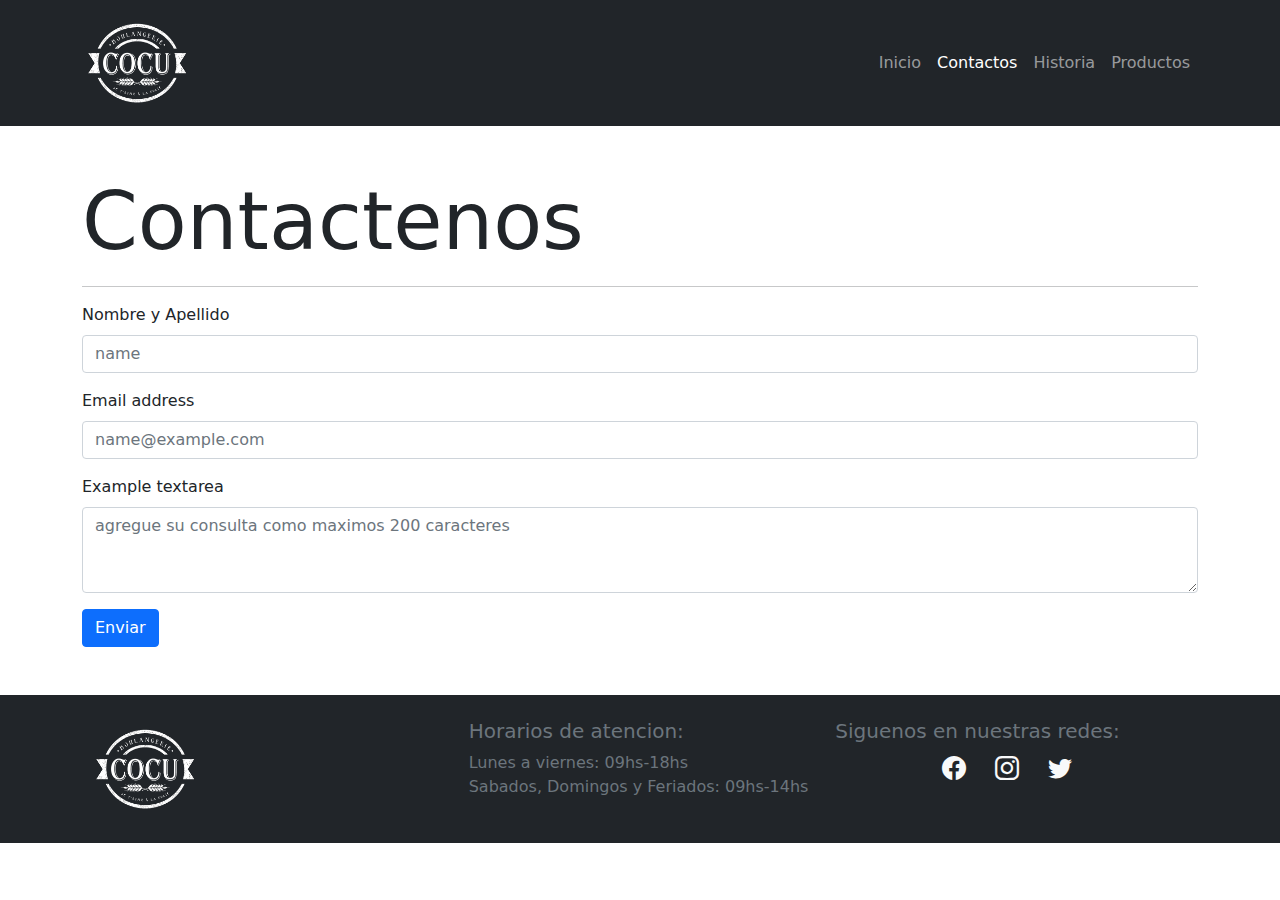
<file: pages/contactos.html>
<!DOCTYPE html>
<html lang="en">
  <head>
    <meta charset="UTF-8" />
    <meta http-equiv="X-UA-Compatible" content="IE=edge" />
    <meta name="viewport" content="width=device-width, initial-scale=1.0" />

    <meta name="author" content="Francisco Andrade" />
    <meta name="keywords" content="panaderia, contactos" />
    <meta name="description" content="contactenos aqui" />

    <link
      rel="stylesheet"
      href="https://cdn.jsdelivr.net/npm/bootstrap-icons@1.8.1/font/bootstrap-icons.css"
    />
    <link rel="stylesheet" href="../css/style.css" />
    <link rel="stylesheet" href="../css/bootstrap.min.css" />
    <title>Panaderia Cocu</title>
  </head>
  <body>
    <header>
      <nav class="navbar navbar-expand-lg navbar-dark bg-dark">
        <div class="container">
          <a class="navbar-brand" href="../index.html">
            <img
              src="../img/cocu_logo-450.png"
              alt="logo de la empresa"
              width="110"
              height="100"
            />
          </a>
          <button
            class="navbar-toggler"
            type="button"
            data-bs-toggle="collapse"
            data-bs-target="#nav"
            aria-controls="nav"
            aria-expanded="false"
            aria-label="Toggle navigation"
          >
            <span class="navbar-toggler-icon"></span>
          </button>
          <div class="collapse navbar-collapse" id="nav">
            <ul class="navbar-nav ms-lg-auto me-auto me-lg-0 mb-2 mb-lg-0">
              <li class="nav-item">
                <a class="nav-link" href="../index.html">Inicio</a>
              </li>
              <li class="nav-item">
                <a
                  class="nav-link active"
                  aria-current="page"
                  href="../pages/contactos.html"
                  >Contactos</a
                >
              </li>
              <li class="nav-item">
                <a class="nav-link" href="../pages/historia.html">Historia</a>
              </li>
              <li class="nav-item">
                <a class="nav-link" href="../pages/productos.html">Productos</a>
              </li>
            </ul>
          </div>
        </div>
      </nav>
    </header>
    <main>
      <section class="container my-5">
        <h1 class="display-1">Contactenos</h1>
        <hr>
        <form>
          <div class="mb-3">
            <label for="nombreApellido" class="form-label">Nombre y Apellido</label>
            <input type="text" class="form-control" id="nombreApellido" placeholder="name" required maxlength="50">
          </div>
          <div class="mb-3">
            <label for="email" class="form-label">Email address</label>
            <input type="email" class="form-control" id="email" placeholder="name@example.com" required maxlength="100">
          </div>
          <div class="mb-3">
            <label for="consulta" class="form-label">Example textarea</label>
            <textarea class="form-control" id="consulta" rows="3" required maxlength="200" minlength="5" placeholder="agregue su consulta como maximos 200 caracteres"></textarea>
          </div>
          <button class="btn btn-primary" type="submit">Enviar</button>
        </form>
      </section>
    </main>
    <footer class="bg-dark py-4">
      <div class="container">
        <div class="row mx-2 justify-content-between">
          <div
            class="col-12 col-md-4 d-flex align-items-center justify-content-center justify-content-md-start px-md-0"
          >
            <img
              class=""
              src="../img/cocu_logo-450.png"
              width="110"
              height="100"
              alt="logo de la empresa"
            />
          </div>
          <div class="col-12 col-md-4">
            <h5 class="text-secondary">Horarios de atencion:</h5>
            <p class="text-secondary">
              Lunes a viernes: 09hs-18hs <br />
              Sabados, Domingos y Feriados: 09hs-14hs
            </p>
          </div>
          <div class="col-12 col-md-4">
            <h5 class="text-secondary">Siguenos en nuestras redes:</h5>
            <div class="text-center">
              <a href=""><i class="bi bi-facebook text-light fs-4"></i></a>
              <a href=""
                ><i class="bi bi-instagram text-light fs-4 mx-4"></i
              ></a>
              <a href=""><i class="bi bi-twitter text-light fs-4"></i></a>
            </div>
          </div>
        </div>
      </div>
    </footer>
    <script src="../js/bootstrap.min.js"></script>
  </body>
</html>
</file>
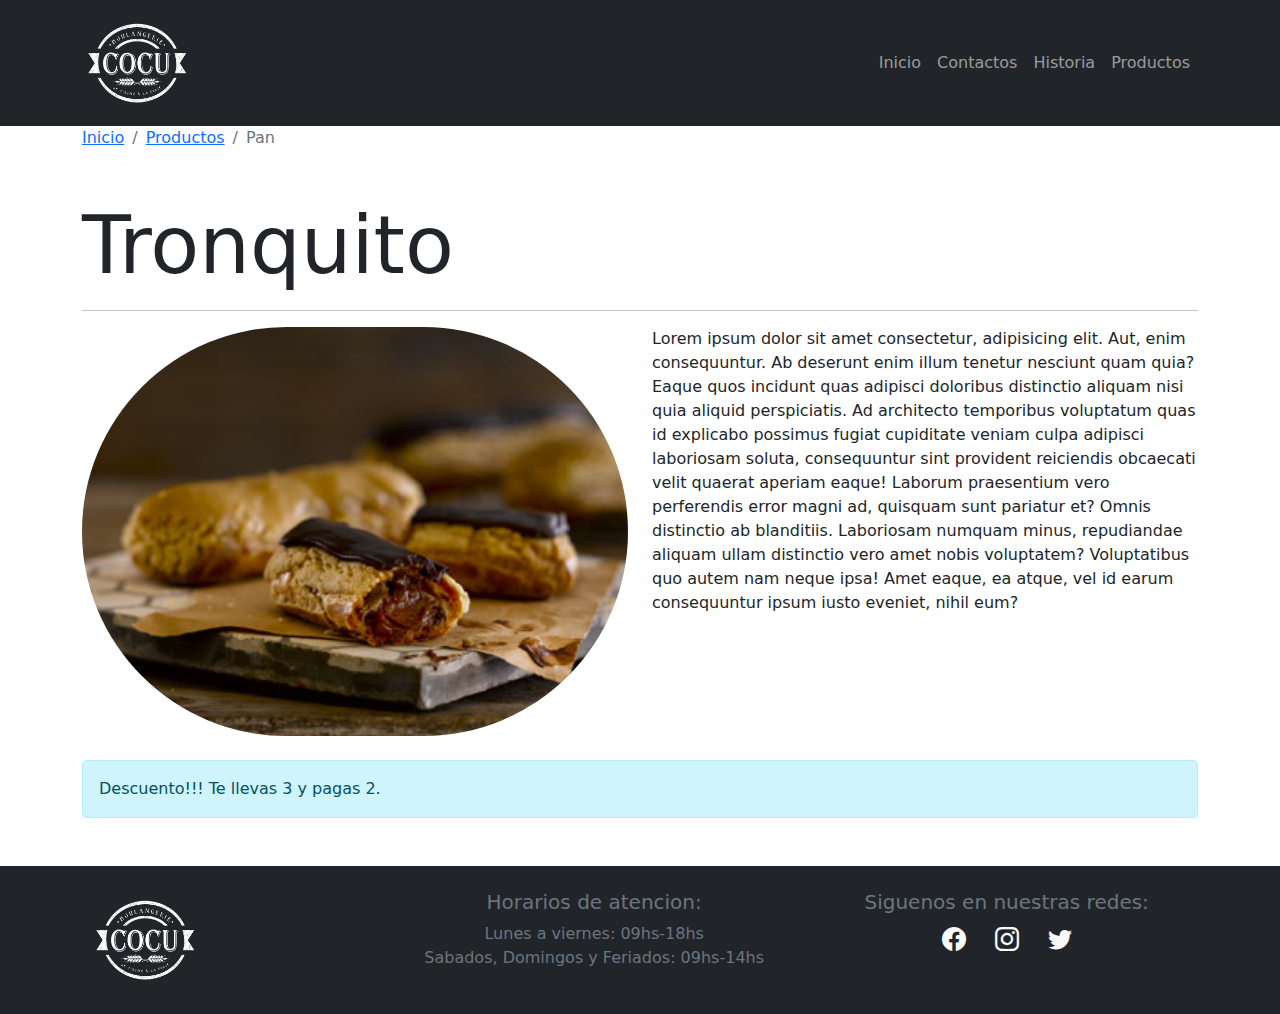
<file: pages/detalle.html>
<!DOCTYPE html>
<html lang="en">
  <head>
    <meta charset="UTF-8" />
    <meta http-equiv="X-UA-Compatible" content="IE=edge" />
    <meta name="viewport" content="width=device-width, initial-scale=1.0" />

    <meta name="author" content="Francisco Andrade" />
    <meta name="keywords" content="pan, panes, bollos, facturas" />
    <meta name="description" content="productos de la empresa" />

    <link
      rel="stylesheet"
      href="https://cdn.jsdelivr.net/npm/bootstrap-icons@1.8.1/font/bootstrap-icons.css"
    />
    <link rel="stylesheet" href="../css/style.css" />
    <link rel="stylesheet" href="../css/bootstrap.min.css" />
    <title>Panaderia Cocu</title>
  </head>
  <body>
    <header>
      <nav class="navbar navbar-expand-lg navbar-dark bg-dark">
        <div class="container">
          <a class="navbar-brand" href="../index.html">
            <img
              src="../img/cocu_logo-450.png"
              alt="logo de la empresa"
              width="110"
              height="100"
            />
          </a>
          <button
            class="navbar-toggler"
            type="button"
            data-bs-toggle="collapse"
            data-bs-target="#nav"
            aria-controls="nav"
            aria-expanded="false"
            aria-label="Toggle navigation"
          >
            <span class="navbar-toggler-icon"></span>
          </button>
          <div class="collapse navbar-collapse" id="nav">
            <ul class="navbar-nav ms-lg-auto me-auto me-lg-0 mb-2 mb-lg-0">
              <li class="nav-item">
                <a class="nav-link" href="../index.html">Inicio</a>
              </li>
              <li class="nav-item">
                <a class="nav-link" href="../pages/contactos.html">Contactos</a>
              </li>
              <li class="nav-item">
                <a class="nav-link" href="../pages/historia.html">Historia</a>
              </li>
              <li class="nav-item">
                <a
                  class="nav-link"
                  href="../pages/productos.html"
                  >Productos</a
                >
              </li>
            </ul>
          </div>
        </div>
      </nav>
      <div class="container">
        <nav aria-label="breadcrumb">
          <ol class="breadcrumb">
            <li class="breadcrumb-item"><a href="../index.html">Inicio</a></li>
            <li class="breadcrumb-item"><a href="../pages/detalle.html">Productos</a></li>
            <li class="breadcrumb-item active" aria-current="page">Pan</li>
          </ol>
        </nav>
      </div>
    </header>
    <main>
      <section class="container my-5">
        <h1 class="display-1">Tronquito</h1>
        <hr>
        <article class="row">
            <div class="col-12 col-lg-6 mb-4">
                <img src="../img/productos/Eclair_00118_portfolio1.jpg" alt="tronquito" class="w-100 rounded-pill">
            </div>
            <div class="col-12 col-lg-6">
              <p>Lorem ipsum dolor sit amet consectetur, adipisicing elit. Aut, enim consequuntur. Ab deserunt enim illum tenetur nesciunt quam quia? Eaque quos incidunt quas adipisci doloribus distinctio aliquam nisi quia aliquid perspiciatis. Ad architecto temporibus voluptatum quas id explicabo possimus fugiat cupiditate veniam culpa adipisci laboriosam soluta, consequuntur sint provident reiciendis obcaecati velit quaerat aperiam eaque! Laborum praesentium vero perferendis error magni ad, quisquam sunt pariatur et? Omnis distinctio ab blanditiis. Laboriosam numquam minus, repudiandae aliquam ullam distinctio vero amet nobis voluptatem? Voluptatibus quo autem nam neque ipsa! Amet eaque, ea atque, vel id earum consequuntur ipsum iusto eveniet, nihil eum?</p>
            </div>
        </article>
        <div class="alert alert-info" role="alert">
          Descuento!!! Te llevas 3 y pagas 2.
        </div>
      </section>
    </main>
    <footer class="bg-dark py-4">
      <div class="container">
        <div class="row mx-2 justify-content-between text-center">
          <div
            class="col-12 col-md-3 d-flex align-items-center justify-content-center justify-content-md-start px-md-0 tex"
          >
            <img
              class=""
              src="../img/cocu_logo-450.png"
              width="110"
              height="100"
              alt="logo de la empresa"
            />
          </div>
          <div class="col-12 col-md-4">
            <h5 class="text-secondary">Horarios de atencion:</h5>
            <p class="text-secondary">
              Lunes a viernes: 09hs-18hs <br />
              Sabados, Domingos y Feriados: 09hs-14hs
            </p>
          </div>
          <div class="col-12 col-md-4">
            <h5 class="text-secondary">Siguenos en nuestras redes:</h5>
            <div class="text-center">
              <a href=""><i class="bi bi-facebook text-light fs-4"></i></a>
              <a href=""
                ><i class="bi bi-instagram text-light fs-4 mx-4"></i
              ></a>
              <a href=""><i class="bi bi-twitter text-light fs-4"></i></a>
            </div>
          </div>
        </div>
      </div>
    </footer>
    <script src="../js/bootstrap.min.js"></script>
  </body>
</html>
</file>
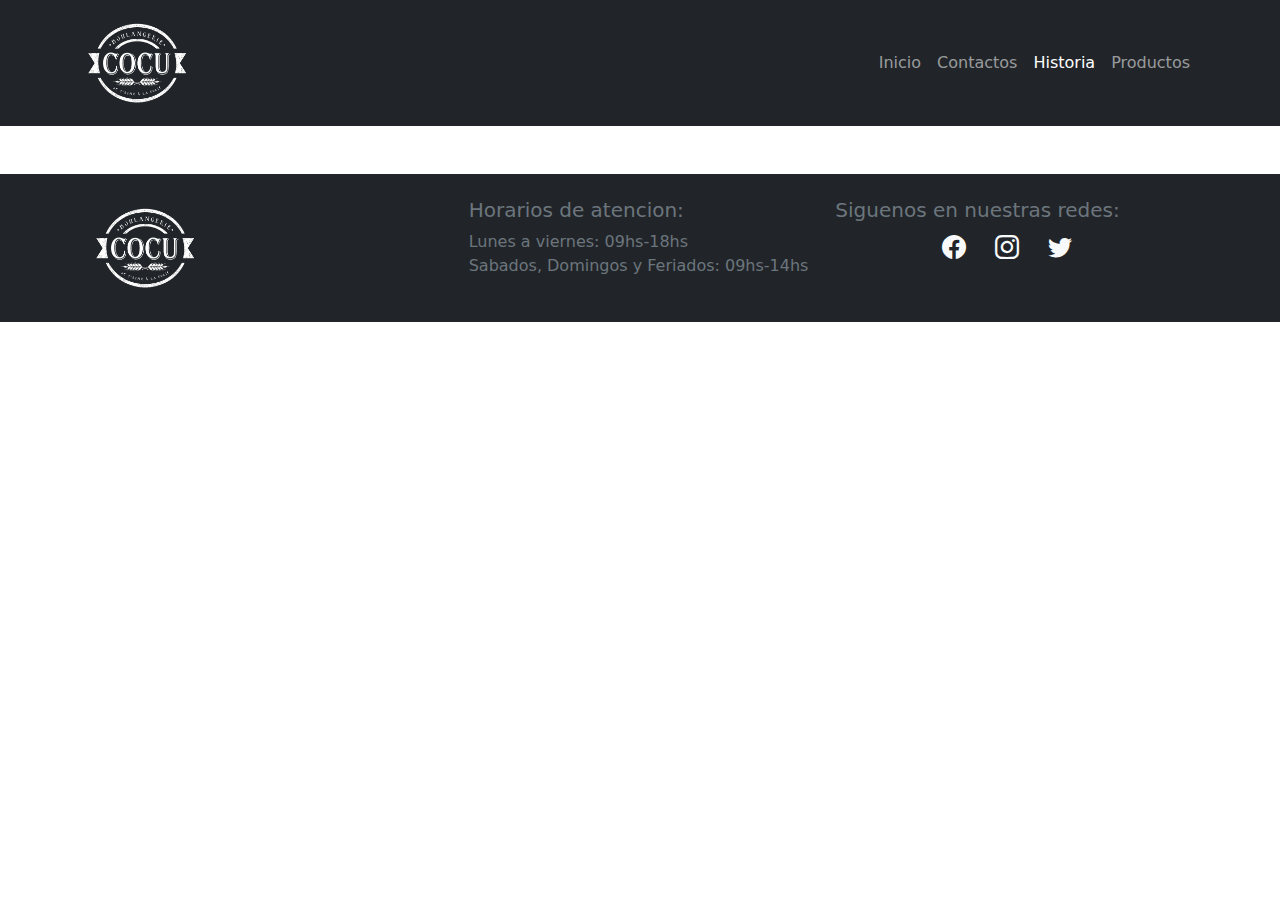
<file: pages/historia.html>
<!DOCTYPE html>
<html lang="en">
  <head>
    <meta charset="UTF-8" />
    <meta http-equiv="X-UA-Compatible" content="IE=edge" />
    <meta name="viewport" content="width=device-width, initial-scale=1.0" />

    <meta name="author" content="Francisco Andrade" />
    <meta name="keywords" content="historia" />
    <meta name="description" content="historia de nuestra empresa" />

    <link
      rel="stylesheet"
      href="https://cdn.jsdelivr.net/npm/bootstrap-icons@1.8.1/font/bootstrap-icons.css"
    />
    <link rel="stylesheet" href="../css/style.css" />
    <link rel="stylesheet" href="../css/bootstrap.min.css" />
    <title>Panaderia Cocu</title>
  </head>
  <body>
    <header>
      <nav class="navbar navbar-expand-lg navbar-dark bg-dark">
        <div class="container">
          <a class="navbar-brand" href="../index.html">
            <img
              src="../img/cocu_logo-450.png"
              alt="logo de la empresa"
              width="110"
              height="100"
            />
          </a>
          <button
            class="navbar-toggler"
            type="button"
            data-bs-toggle="collapse"
            data-bs-target="#nav"
            aria-controls="nav"
            aria-expanded="false"
            aria-label="Toggle navigation"
          >
            <span class="navbar-toggler-icon"></span>
          </button>
          <div class="collapse navbar-collapse" id="nav">
            <ul class="navbar-nav ms-lg-auto me-auto me-lg-0 mb-2 mb-lg-0">
              <li class="nav-item">
                <a class="nav-link" href="../index.html">Inicio</a>
              </li>
              <li class="nav-item">
                <a class="nav-link" href="../pages/contactos.html">Contactos</a>
              </li>
              <li class="nav-item">
                <a
                  class="nav-link active"
                  aria-current="page"
                  href="../pages/historia.html"
                  >Historia</a
                >
              </li>
              <li class="nav-item">
                <a class="nav-link" href="../pages/productos.html">Productos</a>
              </li>
            </ul>
          </div>
        </div>
      </nav>
    </header>
    <main>
      <section class="container my-5"></section>
    </main>
    <footer class="bg-dark py-4">
      <div class="container">
        <div class="row mx-2 justify-content-between">
          <div
            class="col-12 col-md-4 d-flex align-items-center justify-content-center justify-content-md-start px-md-0"
          >
            <img
              class=""
              src="../img/cocu_logo-450.png"
              width="110"
              height="100"
              alt="logo de la empresa"
            />
          </div>
          <div class="col-12 col-md-4">
            <h5 class="text-secondary">Horarios de atencion:</h5>
            <p class="text-secondary">
              Lunes a viernes: 09hs-18hs <br />
              Sabados, Domingos y Feriados: 09hs-14hs
            </p>
          </div>
          <div class="col-12 col-md-4">
            <h5 class="text-secondary">Siguenos en nuestras redes:</h5>
            <div class="text-center">
              <a href=""><i class="bi bi-facebook text-light fs-4"></i></a>
              <a href=""
                ><i class="bi bi-instagram text-light fs-4 mx-4"></i
              ></a>
              <a href=""><i class="bi bi-twitter text-light fs-4"></i></a>
            </div>
          </div>
        </div>
      </div>
    </footer>
    <script src="../js/bootstrap.min.js"></script>
  </body>
</html>
</file>
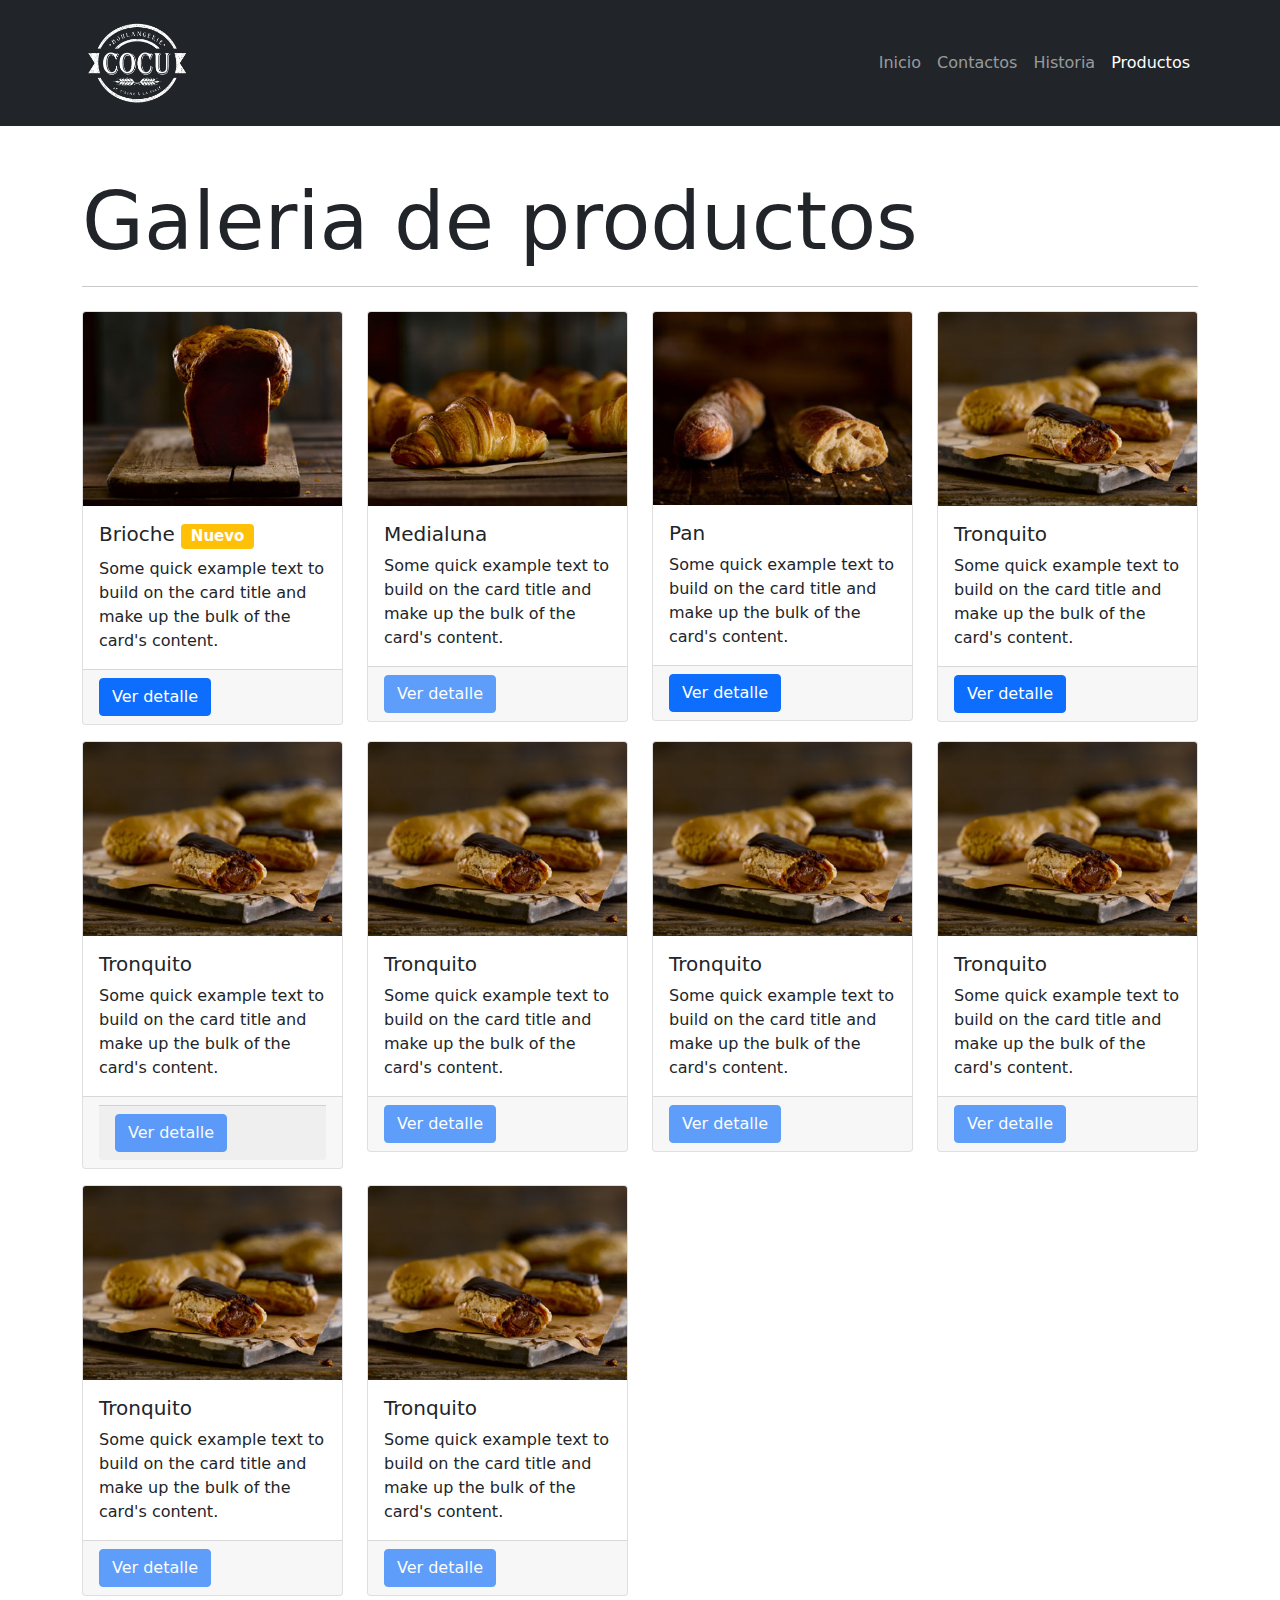
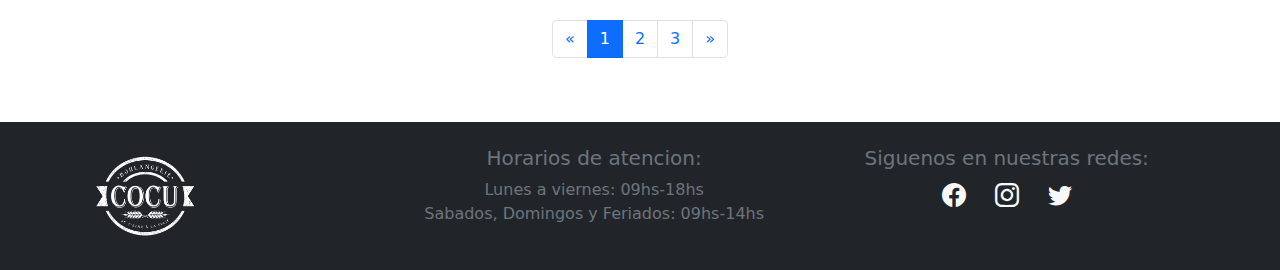
<file: pages/productos.html>
<!DOCTYPE html>
<html lang="en">
  <head>
    <meta charset="UTF-8" />
    <meta http-equiv="X-UA-Compatible" content="IE=edge" />
    <meta name="viewport" content="width=device-width, initial-scale=1.0" />

    <meta name="author" content="Francisco Andrade" />
    <meta name="keywords" content="pan, panes, bollos, facturas" />
    <meta name="description" content="productos de la empresa" />

    <link
      rel="stylesheet"
      href="https://cdn.jsdelivr.net/npm/bootstrap-icons@1.8.1/font/bootstrap-icons.css"
    />
    <link rel="stylesheet" href="../css/style.css" />
    <link rel="stylesheet" href="../css/bootstrap.min.css" />
    <title>Panaderia Cocu</title>
  </head>
  <body>
    <header>
      <nav class="navbar navbar-expand-lg navbar-dark bg-dark">
        <div class="container">
          <a class="navbar-brand" href="../index.html">
            <img
              src="../img/cocu_logo-450.png"
              alt="logo de la empresa"
              width="110"
              height="100"
            />
          </a>
          <button
            class="navbar-toggler"
            type="button"
            data-bs-toggle="collapse"
            data-bs-target="#nav"
            aria-controls="nav"
            aria-expanded="false"
            aria-label="Toggle navigation"
          >
            <span class="navbar-toggler-icon"></span>
          </button>
          <div class="collapse navbar-collapse" id="nav">
            <ul class="navbar-nav ms-lg-auto me-auto me-lg-0 mb-2 mb-lg-0">
              <li class="nav-item">
                <a class="nav-link" href="../index.html">Inicio</a>
              </li>
              <li class="nav-item">
                <a class="nav-link" href="../pages/contactos.html">Contactos</a>
              </li>
              <li class="nav-item">
                <a class="nav-link" href="../pages/historia.html">Historia</a>
              </li>
              <li class="nav-item">
                <a
                  class="nav-link active"
                  aria-current="page"
                  href="../pages/productos.html"
                  >Productos</a
                >
              </li>
            </ul>
          </div>
        </div>
      </nav>
    </header>
    <main>
      <section class="container my-5">
        <h1 class="display-1">Galeria de productos</h1>
        <hr>
        <article class="row">
          <div class="col-12 col-md-4 col-lg-3 my-2">
            <div class="card">
              <img src="../img/productos/Brioche-larga-oscura_00059_portfolio1.jpg" class="card-img-top" alt="brioche">
              <div class="card-body">
                <h5 class="card-title">Brioche <span class="badge bg-warning">Nuevo</span></h5>
                <p class="card-text">Some quick example text to build on the card title and make up the bulk of the card's content.</p>
              </div>
              <div class="card-footer">
                <button href="#" class="btn btn-primary" type="button" data-bs-toggle="modal" data-bs-target="#modalDetalleProductos">Ver detalle</button>
              </div>
            </div>
          </div>
          <div class="col-12 col-md-4 col-lg-3 my-2">
            <div class="card">
              <img src="../img/productos/Croissant_00018_portfolio1.jpg" class="card-img-top" alt="medialuna">
              <div class="card-body">
                <h5 class="card-title">Medialuna</h5>
                <p class="card-text">Some quick example text to build on the card title and make up the bulk of the card's content.</p>
              </div>
              <div class="card-footer">
                <button href="#" class="btn btn-primary disabled">Ver detalle</button>
              </div>
            </div>
          </div>
          <div class="col-12 col-md-4 col-lg-3 my-2">
            <div class="card">
              <img src="../img/productos/pan.jpg" class="card-img-top" alt="tronquito">
              <div class="card-body">
                <h5 class="card-title">Pan</h5>
                <p class="card-text">Some quick example text to build on the card title and make up the bulk of the card's content.</p>
              </div>
              <div class="card-footer">
                <button href="#" class="btn btn-primary" data-bs-toggle="modal" data-bs-target="#modalDetalleProductosPan">Ver detalle</button>
              </div>
            </div>
          </div>
          <div class="col-12 col-md-4 col-lg-3 my-2">
            <div class="card">
              <img src="../img/productos/Eclair_00118_portfolio1.jpg" class="card-img-top" alt="tronquito">
              <div class="card-body">
                <h5 class="card-title">Tronquito</h5>
                <p class="card-text">Some quick example text to build on the card title and make up the bulk of the card's content.</p>
              </div>
              <div class="card-footer">
                <a href="../pages/detalle.html" class="btn btn-primary">Ver detalle</a>
              </div>
            </div>
          </div>
          <div class="col-12 col-md-4 col-lg-3 my-2">
            <div class="card">
              <img src="../img/productos/Eclair_00118_portfolio1.jpg" class="card-img-top" alt="tronquito">
              <div class="card-body">
                <h5 class="card-title">Tronquito</h5>
                <p class="card-text">Some quick example text to build on the card title and make up the bulk of the card's content.</p>
              </div>
              <div class="card-footer">
                <div class="card-footer">
                  <button href="#" class="btn btn-primary disabled">Ver detalle</button>
                </div> 
              </div>
            </div>
          </div>
          <div class="col-12 col-md-4 col-lg-3 my-2">
            <div class="card">
              <img src="../img/productos/Eclair_00118_portfolio1.jpg" class="card-img-top" alt="tronquito">
              <div class="card-body">
                <h5 class="card-title">Tronquito</h5>
                <p class="card-text">Some quick example text to build on the card title and make up the bulk of the card's content.</p>
              </div>
              <div class="card-footer">
                <button href="#" class="btn btn-primary disabled">Ver detalle</button>
              </div>
            </div>
          </div>
          <div class="col-12 col-md-4 col-lg-3 my-2">
            <div class="card">
              <img src="../img/productos/Eclair_00118_portfolio1.jpg" class="card-img-top" alt="tronquito">
              <div class="card-body">
                <h5 class="card-title">Tronquito</h5>
                <p class="card-text">Some quick example text to build on the card title and make up the bulk of the card's content.</p>
              </div>
              <div class="card-footer">
                <button href="#" class="btn btn-primary disabled">Ver detalle</button>
              </div>
            </div>
          </div>
          <div class="col-12 col-md-4 col-lg-3 my-2">
            <div class="card">
              <img src="../img/productos/Eclair_00118_portfolio1.jpg" class="card-img-top" alt="tronquito">
              <div class="card-body">
                <h5 class="card-title">Tronquito</h5>
                <p class="card-text">Some quick example text to build on the card title and make up the bulk of the card's content.</p>
              </div>
              <div class="card-footer">
                <button href="#" class="btn btn-primary disabled">Ver detalle</button>
              </div>
            </div>
          </div>
          <div class="col-12 col-md-4 col-lg-3 my-2">
            <div class="card">
              <img src="../img/productos/Eclair_00118_portfolio1.jpg" class="card-img-top" alt="tronquito">
              <div class="card-body">
                <h5 class="card-title">Tronquito</h5>
                <p class="card-text">Some quick example text to build on the card title and make up the bulk of the card's content.</p>
              </div>
              <div class="card-footer">
                <button href="#" class="btn btn-primary disabled">Ver detalle</button>
              </div>
            </div>
          </div>
          <div class="col-12 col-md-4 col-lg-3 my-2">
            <div class="card">
              <img src="../img/productos/Eclair_00118_portfolio1.jpg" class="card-img-top" alt="tronquito">
              <div class="card-body">
                <h5 class="card-title">Tronquito</h5>
                <p class="card-text">Some quick example text to build on the card title and make up the bulk of the card's content.</p>
              </div>
              <div class="card-footer">
                <button href="#" class="btn btn-primary disabled">Ver detalle</button>
              </div>
            </div>
          </div>
        </article>
        <nav aria-label="Page navigation example" class="d-flex justify-content-center mt-3" >
          <ul class="pagination">
            <li class="page-item">
              <a class="page-link" href="#" aria-label="Previous">
                <span aria-hidden="true">&laquo;</span>
              </a>
            </li>
            <li class="page-item active"><a class="page-link" href="productos.html">1</a></li>
            <li class="page-item"><a class="page-link" href="#">2</a></li>
            <li class="page-item"><a class="page-link" href="#">3</a></li>
            <li class="page-item">
              <a class="page-link" href="#" aria-label="Next">
                <span aria-hidden="true">&raquo;</span>
              </a>
            </li>
          </ul>
        </nav>
      </section>
    </main>
    <!-- Ventanas Modal Detalle Productos -->
    <div class="modal fade" id="modalDetalleProductos" tabindex="-1" aria-labelledby="exampleModalLabel" aria-hidden="true">
      <div class="modal-dialog">
        <div class="modal-content">
          <div class="modal-header">
            <h5 class="modal-title" id="exampleModalLabel">Detalles</h5>
            <button type="button" class="btn-close" data-bs-dismiss="modal" aria-label="Close"></button>
          </div>
          <div class="modal-body">
            <img src="../img/productos/Brioche-larga-oscura_00059_portfolio1.jpg" alt="brioche" class="w-100 mb-4">
            <p>Lorem ipsum dolor sit amet consectetur, adipisicing elit. Veritatis vero veniam adipisci quis error dolorum, accusamus maxime ab dolore optio doloremque atque nihil tempora asperiores vitae voluptatem hic ducimus, minima quos. Blanditiis error at ratione temporibus sit odio, vero incidunt autem? Dicta obcaecati cum recusandae blanditiis deleniti quidem perspiciatis tempora?</p>
            <!-- no usamos strong por que es para cosas importantes -->
            <p><b>Precio: $500</b></p>
            <!-- <button class="btn btn-danger" data-bs-dismiss="modal">Salir</button> -->
          </div>
        </div>
      </div>
    </div>
    <!-- Ventanas Modal Detalle Productos Pan -->
    <div class="modal fade" id="modalDetalleProductosPan" tabindex="-1" aria-labelledby="exampleModalLabe2" aria-hidden="true">
      <div class="modal-dialog">
        <div class="modal-content">
          <div class="modal-header">
            <h5 class="modal-title" id="exampleModalLabe2">Detalles</h5>
            <button type="button" class="btn-close" data-bs-dismiss="modal" aria-label="Close"></button>
          </div>
          <div class="modal-body">
            <img src="../img/productos/pan.jpg" alt="brioche" class="w-100 mb-4">
            <p>Lorem ipsum dolor sit amet consectetur, adipisicing elit. Veritatis vero veniam adipisci quis error dolorum, accusamus maxime ab dolore optio doloremque atque nihil tempora asperiores vitae voluptatem hic ducimus, minima quos. Blanditiis error at ratione temporibus sit odio, vero incidunt autem? Dicta obcaecati cum recusandae blanditiis deleniti quidem perspiciatis tempora?</p>
            <!-- no usamos strong por que es para cosas importantes -->
            <p><b>Precio: $500</b></p>
            <!-- <button class="btn btn-danger" data-bs-dismiss="modal">Salir</button> -->
          </div>
        </div>
      </div>
    </div>
    
    <footer class="bg-dark py-4">
      <div class="container">
        <div class="row mx-2 justify-content-between text-center">
          <div
            class="col-12 col-md-3 d-flex align-items-center justify-content-center justify-content-md-start px-md-0 tex"
          >
            <img
              class=""
              src="../img/cocu_logo-450.png"
              width="110"
              height="100"
              alt="logo de la empresa"
            />
          </div>
          <div class="col-12 col-md-4">
            <h5 class="text-secondary">Horarios de atencion:</h5>
            <p class="text-secondary">
              Lunes a viernes: 09hs-18hs <br />
              Sabados, Domingos y Feriados: 09hs-14hs
            </p>
          </div>
          <div class="col-12 col-md-4">
            <h5 class="text-secondary">Siguenos en nuestras redes:</h5>
            <div class="text-center">
              <a href=""><i class="bi bi-facebook text-light fs-4"></i></a>
              <a href=""
                ><i class="bi bi-instagram text-light fs-4 mx-4"></i
              ></a>
              <a href=""><i class="bi bi-twitter text-light fs-4"></i></a>
            </div>
          </div>
        </div>
      </div>
    </footer>
    <script src="../js/bootstrap.min.js"></script>
  </body>
</html>
</file>
<file: css/style.css>
@media all and (max-width:576px){
    .imgSlider{
        height: 280px;
        object-fit: cover;
    }
}
</file>
